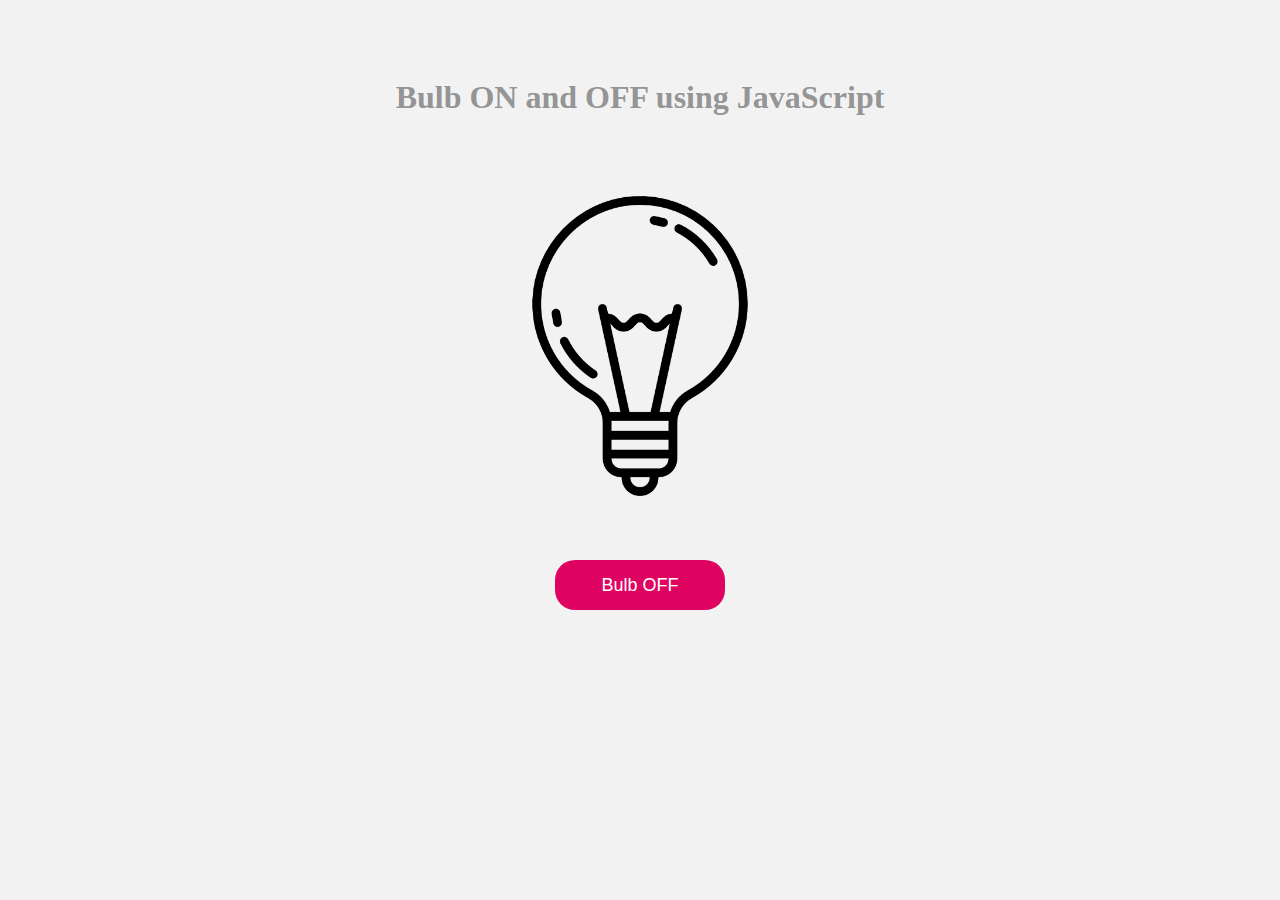
<file: Projects/Light Lump/index.html>
<!DOCTYPE html>
<html lang="en">
<head>
    <meta charset="UTF-8">
    <meta name="viewport" content="width=device-width, initial-scale=1.0">
    <title>Bulb ON and OFF using JavaScript</title>
    <link rel="stylesheet" href="style.css">
</head>
<body>
    
    <h1>Bulb ON and OFF using JavaScript</h1>

    <div class="buld-image-box">
        <img id="bulbImg" src="images/light-bulb-off.png" class="bulb-off" alt="">
    </div>

    <button id="bulb-button" onclick="changeBulbImage()" class="btn">Bulb<span>OFF</span></button>

    <script src="custom.js"></script>

</body>
</html>
</file>
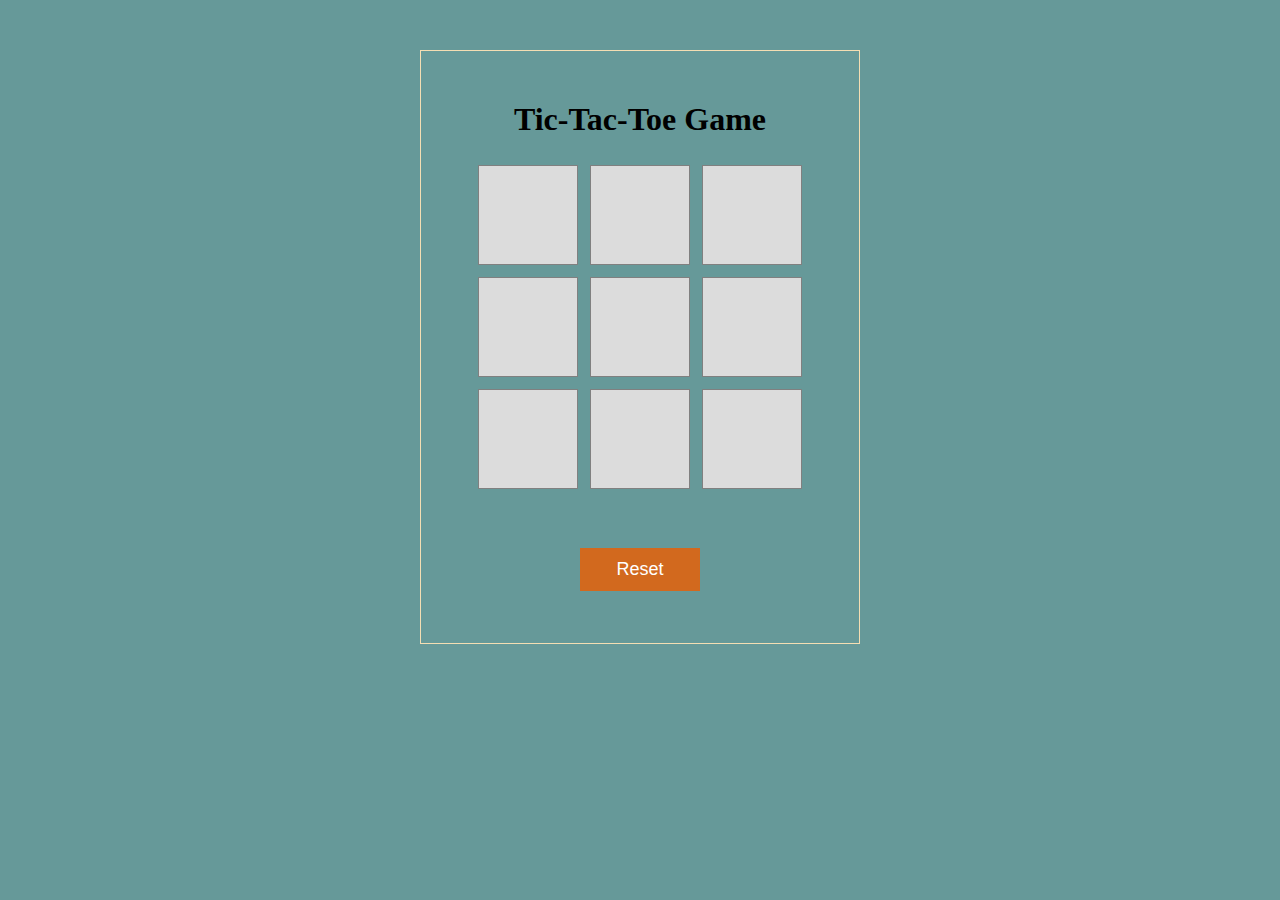
<file: Projects/Tik Tok Tea Game/index.html>
<!DOCTYPE html>
<html lang="en">

<head>
    <meta charset="UTF-8">
    <meta http-equiv="X-UA-Compatible" content="IE=edge">
    <meta name="viewport" content="width=device-width, initial-scale=1.0">
    <title>tik-tok-tea-short</title>

    <style>
        * {
            margin: 0;
            padding: 0;
            box-sizing: border-box;
        }

        body {
            display: flex;
            justify-content: center;
            align-items: center;
            /* height: 100vh; */
            background-color: #669999;
        }

        input {
            width: 100px;
            height: 100px;
            display: block;
            background-color: gainsboro;
            font-size: 80px;
            margin: 5px;
            border: 1px solid grey;
        }

        .game_part {
            margin-top: 50px;
            border: 1px solid wheat;
            padding: 50px;
        }
        .game_part h1{
            text-align: center;
            margin-bottom: 20px;
        }

        .restart {
            padding: 10px 35px;
            background-color: chocolate;
            border: 1px solid chocolate;
            color: white;
            font-size: 18px;
            margin: 0 auto;
            display: block;
            margin-top: 30px;
            transition: 0.5s;
            cursor: pointer;
        }

        .restart:hover {
            background-color: rgba(243, 214, 194, 0.529);
            color: chocolate;
        }
    </style>
</head>

<body>
    <div class="game_part">
        <h1>Tic-Tac-Toe Game</h1>
        <table>
            <tr>
                <td><input type="button" id="a1" value="" onclick="tic_val(this)"></td>
                <td><input type="button" id="a2" value="" onclick="tic_val(this)"></td>
                <td><input type="button" id="a3" value="" onclick="tic_val(this)"></td>
            </tr>
            <tr>
                <td><input type="button" id="a4" value="" onclick="tic_val(this)"></td>
                <td><input type="button" id="a5" value="" onclick="tic_val(this)"></td>
                <td><input type="button" id="a6" value="" onclick="tic_val(this)"></td>
            </tr>
            <tr>
                <td><input type="button" id="a7" value="" onclick="tic_val(this)"></td>
                <td><input type="button" id="a8" value="" onclick="tic_val(this)"></td>
                <td><input type="button" id="a9" value="" onclick="tic_val(this)"></td>
            </tr>
            <tr>
                <td colspan="3" align="center"><h1 id="text"></h1></td>
           </tr>
           <tr>
                <td colspan="3" align="center"><button onclick="res()" class="restart">Reset</button></td>
           </tr>
        </table>
        
    </div>


    <script>

        // Function to write X or 0
        cnt=1
          function tic_val(n){
               a=document.getElementById(n.id).value
               if(a==''){
                    if(cnt%2==0){
                         document.getElementById(n.id).value='0'
                         document.getElementById(n.id).style.color='red'
                    }
                    else{
                         document.getElementById(n.id).value='x'
                         document.getElementById(n.id).style.color='green'
                    }

               }
               cnt++
               win()
          }

          function win(){
               a1=document.getElementById('a1').value
               a2=document.getElementById('a2').value
               a3=document.getElementById('a3').value
               a4=document.getElementById('a4').value
               a5=document.getElementById('a5').value
               a6=document.getElementById('a6').value
               a7=document.getElementById('a7').value
               a8=document.getElementById('a8').value
               a9=document.getElementById('a9').value

               if(a1=='x' && a2=='x' && a3=='x' || 
                  a4=='x' && a5=='x' && a6=='x' ||
                  a7=='x' && a8=='x' && a9=='x' ||
                  a1=='x' && a4=='x' && a7=='x' ||
                  a2=='x' && a5=='x' && a8=='x' ||
                  a3=='x' && a6=='x' && a9=='x' ||
                  a1=='x' && a5=='x' && a9=='x' ||
                  a3=='x' && a5=='x' && a7=='x' 
               ){
                    document.getElementById('text').innerHTML='"X" IS WINNER !!!😎'
                    dis()
               }
               else if(a1=='0' && a2=='0' && a3=='0' || 
                  a4=='0' && a5=='0' && a6=='0' ||
                  a7=='0' && a8=='0' && a9=='0' ||
                  a1=='0' && a4=='0' && a7=='0' ||
                  a2=='0' && a5=='0' && a8=='0' ||
                  a3=='0' && a6=='0' && a9=='0' ||
                  a1=='0' && a5=='0' && a9=='0' ||
                  a3=='0' && a5=='0' && a7=='0' 
               ){
                    document.getElementById('text').innerHTML='"0" IS WINNER !!!😎'
                    dis()
               }
               else if((a1=='x' || a1=='0') && 
                       (a2=='x' || a2=='0') &&
                       (a3=='x' || a3=='0') &&
                       (a4=='x' || a4=='0') &&
                       (a5=='x' || a5=='0') &&
                       (a6=='x' || a6=='0') &&
                       (a7=='x' || a7=='0') &&
                       (a8=='x' || a8=='0') &&
                       (a9=='x' || a9=='0')
               ){
                    document.getElementById('text').innerHTML= 'MATCH IS DRAW !!!🤦‍♂️'
                    dis()
               }
          }

          function dis(){
               x = document.getElementsByTagName('input')
               for(i=0;i<x.length;i++){
                    x[i].disabled=true
               }
          }

          function res(){
               document.getElementById('text').innerHTML=''
               x = document.getElementsByTagName('input')
               for(i=0;i<x.length;i++){
                    x[i].disabled=false
                    x[i].value=''
               }
          }

    </script>
</body>

</html>
</file>
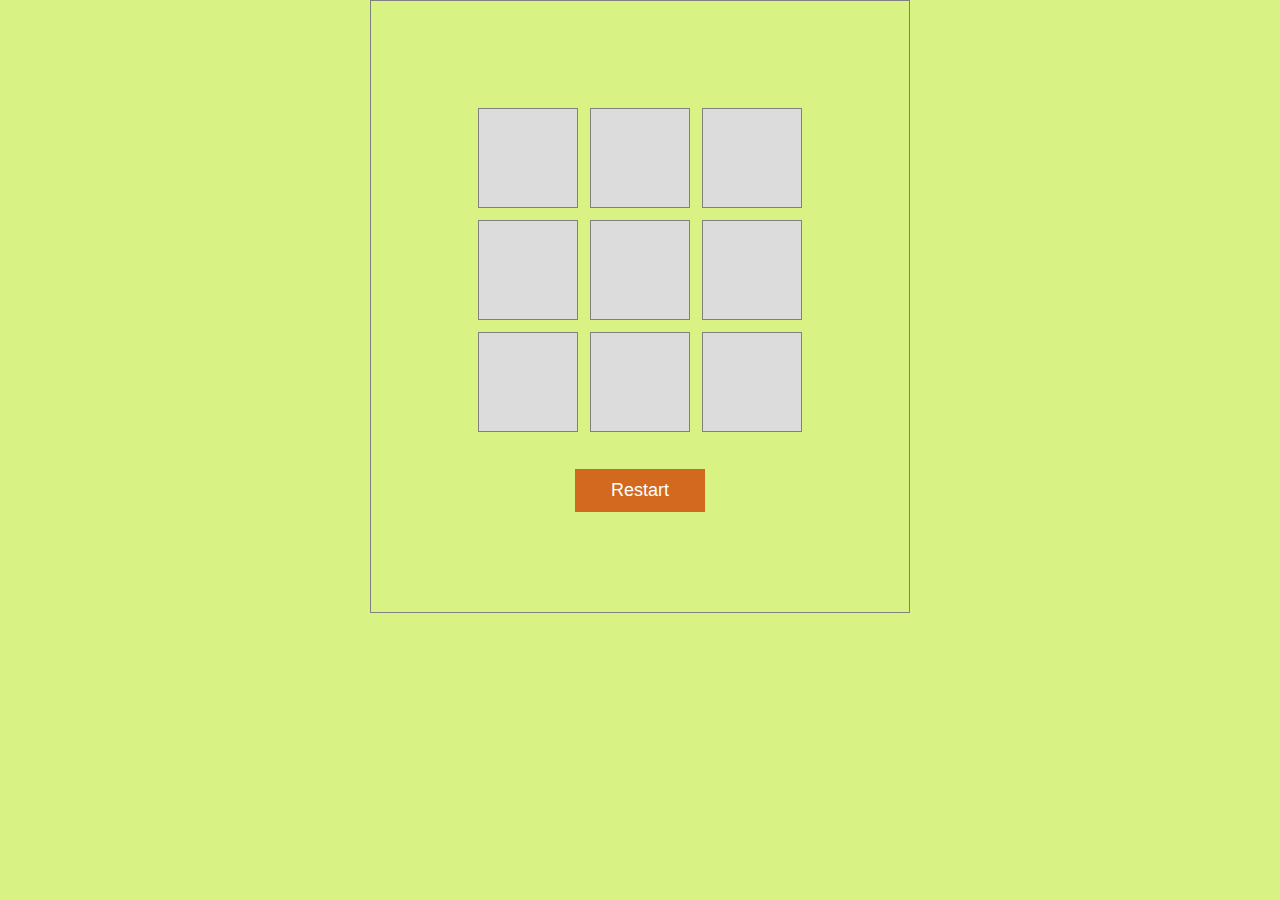
<file: Projects/Tik Tok Tea Game/tik-tok-tea.html>
<!DOCTYPE html>
<html lang="en">

<head>
    <meta charset="UTF-8">
    <meta http-equiv="X-UA-Compatible" content="IE=edge">
    <meta name="viewport" content="width=device-width, initial-scale=1.0">
    <title>tik-tok-tea</title>

    <style>
        * {
            margin: 0;
            padding: 0;
            box-sizing: border-box;
        }

        body {
            display: flex;
            justify-content: center;
            align-items: center;
            /* height: 100vh; */
            background-color: #D8F284;
        }

        input {
            width: 100px;
            height: 100px;
            display: block;
            background-color: gainsboro;
            font-size: 80px;
            margin: 5px;
            border: 1px solid grey;
        }

        .game_part {
            border: 1px solid gray;
            padding: 100px;
        }

        .restart {
            padding: 10px 35px;
            background-color: chocolate;
            border: 1px solid chocolate;
            color: white;
            font-size: 18px;
            margin: 0 auto;
            display: block;
            margin-top: 30px;
            transition: 0.5s;
            cursor: pointer;
        }

        .restart:hover {
            background-color: rgba(243, 214, 194, 0.529);
            color: chocolate;
        }
    </style>
</head>

<body>
    <div class="game_part">
        <table>
            <tr>
                <td><input type="button" id="a1" value="" onclick="tic_val(this)"></td>
                <td><input type="button" id="a2" value="" onclick="tic_val(this)"></td>
                <td><input type="button" id="a3" value="" onclick="tic_val(this)"></td>
            </tr>
            <tr>
                <td><input type="button" id="a4" value="" onclick="tic_val(this)"></td>
                <td><input type="button" id="a5" value="" onclick="tic_val(this)"></td>
                <td><input type="button" id="a6" value="" onclick="tic_val(this)"></td>
            </tr>
            <tr>
                <td><input type="button" id="a7" value="" onclick="tic_val(this)"></td>
                <td><input type="button" id="a8" value="" onclick="tic_val(this)"></td>
                <td><input type="button" id="a9" value="" onclick="tic_val(this)"></td>
            </tr>
        </table>
        <button class="restart" onclick="clear1()">Restart</button>
        <h1 id="final"></h1>
        <h1 id="final1"></h1>
        <h1 id="final2"></h1>
    </div>


    <script>

        // Function to write X or 0
        a = 1
        function tic_val(s) {
            if (a <= 9) {
                if (a % 2 == 0) {
                    document.getElementById(s.id).value = '0'
                    document.getElementById(s.id).style.color = 'red'
                    document.getElementById(s.id).disabled = 'true'
                }
                else {
                    document.getElementById(s.id).value = 'x'
                    document.getElementById(s.id).style.color = 'green'
                    document.getElementById(s.id).disabled = 'true'
                }
                a++
                if (win()) {

                }
            }
        }

        // Function to true position
        function win() {
            a1 = document.getElementById('a1').value
            a2 = document.getElementById('a2').value
            a3 = document.getElementById('a3').value
            a4 = document.getElementById('a4').value
            a5 = document.getElementById('a5').value
            a6 = document.getElementById('a6').value
            a7 = document.getElementById('a7').value
            a8 = document.getElementById('a8').value
            a9 = document.getElementById('a9').value


            if (a1 == 'x' && a2 == 'x' && a3 == 'x' || a4 == 'x' && a5 == 'x' && a6 == 'x' || a7 == 'x' && a8 == 'x' && a9 == 'x' ||
                a1 == 'x' && a4 == 'x' && a7 == 'x' || a2 == 'x' && a5 == 'x' && a8 == 'x' || a3 == 'x' && a9 == 'x' && a6 == 'x' ||
                a1 == 'x' && a5 == 'x' && a9 == 'x' || a3 == 'x' && a5 == 'x' && a7 == 'x'){

                document.getElementById('final').innerHTML = '"X" IS WINNER !!!😎'
                document.getElementById('final').style.textAlign = 'center'
                document.getElementById('final').style.marginTop = '20px'
            }
            else if (a1 == '0' && a2 == '0' && a3 == '0' || a4 == '0' && a5 == '0' && a6 == '0' || a7 == '0' && a8 == '0' && a9 == '0' ||
                a1 == '0' && a4 == '0' && a7 == '0' || a2 == '0' && a5 == '0' && a8 == '0' || a3 == '0' && a9 == '0' && a6 == '0' ||
                a1 == '0' && a5 == '0' && a9 == '0' || a3 == '0' && a5 == '0' && a7 == '0'){

                document.getElementById('final1').innerHTML = '"0" IS WINNER !!!😎'
                document.getElementById('final1').style.textAlign = 'center'
                document.getElementById('final1').style.marginTop = '20px'
            }
            else if ((a1 == 'x' || a1 == '0') && (a2 == 'x' || a2 == '0') && (a3 == 'x' || a3 == '0') && (a4 == 'x' || a4 == '0')
                && (a5 == 'x' || a5 == '0') && (a6 == 'x' || a6 == '0') && (a7 == 'x' || a7 == '0') && (a8 == 'x' || a8 == '0') 
                && (a9 == 'x' || a9 == '0')){

                document.getElementById('final2').innerHTML = 'MATCH IS DRAW !!!🤦‍♂️'
                document.getElementById('final2').style.textAlign = 'center'
                document.getElementById('final2').style.marginTop = '20px'
            }
            else {
                return false
            }
        }

        // Function to reset game
        function clear1() {
            location.reload();
            document.getElementById(s.id).value = '';
        }

    </script>
</body>

</html>
</file>
<file: Projects/Light Lump/style.css>
body {
    padding: 50px;
    background: #f2f2f2;
    text-align: center;
    transition: 0.3s;
}
h1 {
     color: #808080d6;
     text-align: center;
}

img{
    max-width: 100%;
    height: auto;
}

.buld-image-box {
    width: 300px;
    margin: 80px auto 60px;
}

.btn{
    padding: 5px;
    width: 170px;
    height: 50px;
    display: inline-flex;
    align-items: center;
    justify-content: center;
    text-align: center;
    font-size: 18px;
    line-height: 1.4;
    font-weight: 500;
    text-transform: capitalize;
    color: white;
    background-color: #E00462;
    border: none;
    outline: none;
    border-radius: 20px;
    cursor: pointer;
    transition: 0.3s;
}

.btn span{
    margin-left: 5px;
}

.btn.active{
    background-color: #097424;
}
</file>
